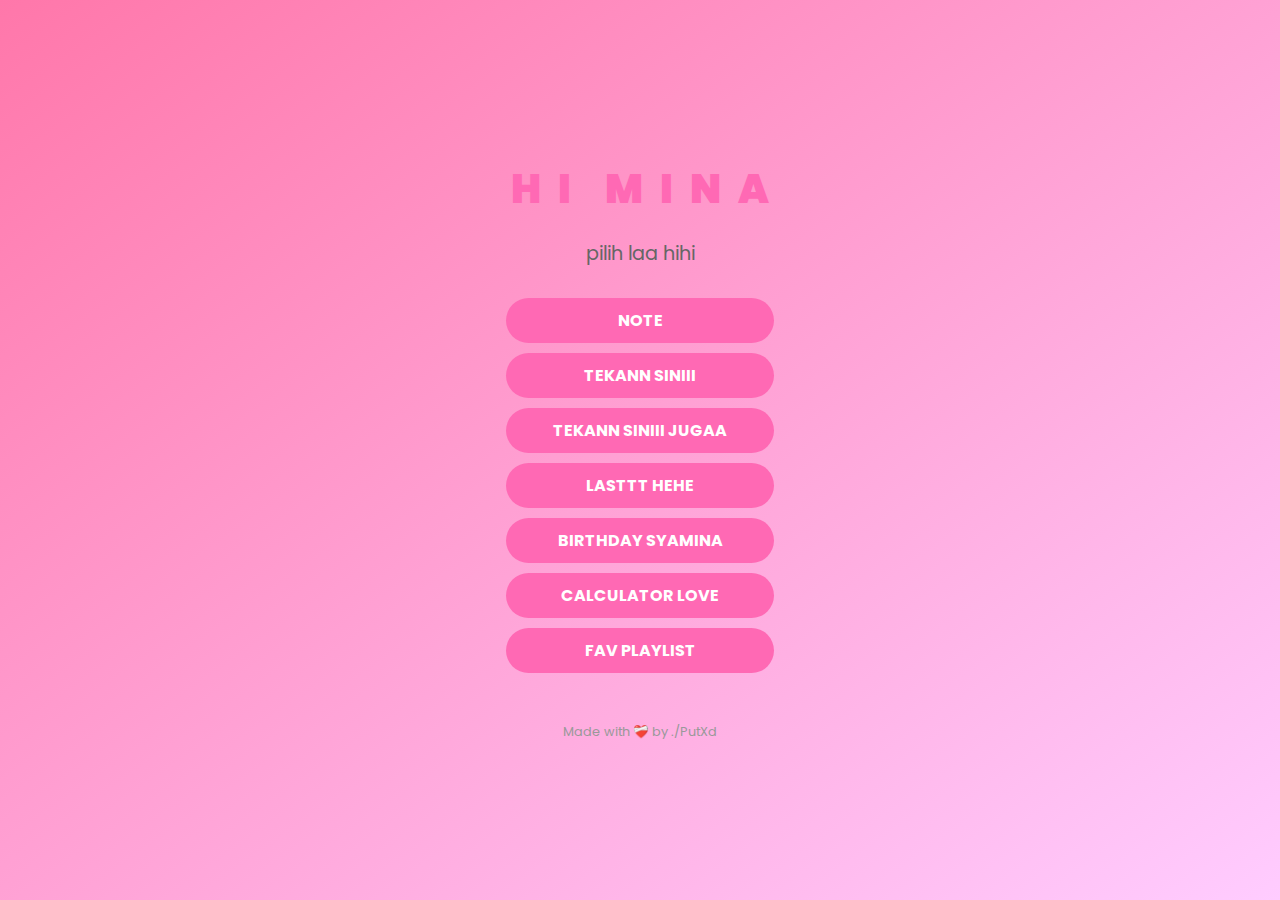
<file: index.html>
<!DOCTYPE html>
<html lang="en">
<head>
    <meta charset="UTF-8">
    <meta name="viewport" content="width=device-width, initial-scale=1.0">
    <title>Flowers</title>
    <link rel="stylesheet" href="css/style.css">
    <link rel="icon" href="img/flowers.png" type="image/x-icon">
    <style>
        /* CSS styles can also be embedded here for simplicity */
body {
    font-family: Arial, sans-serif;
    margin: 0;
    padding: 0;
    /* Use a gradient background */
    background: linear-gradient(to right bottom, #ff77aa, #ffccff);
    color: #333;
        }
        .container {
            max-width: 800px;
            margin: 0 auto;
            padding: 20px;
            text-align: center;
        }
        .greetings {
            font-size: 2.5rem;
            margin-bottom: 20px;
        }
        .greetings span {
            display: inline-block;
            margin: 0 5px;
            color: #ff69b4; /* Pink color for letters */
            text-transform: uppercase;
        }
        .description {
            font-size: 1.2rem;
            margin-bottom: 30px;
            color: #666;
        }
        .button {
            display: block; /* Change display to block */
            background-color: #ff69b4;
            padding: 10px 20px;
            border-radius: 25px;
            transition: background-color 0.3s ease;
            margin-bottom: 10px; /* Add margin-bottom */
        }
        .button a {
            color: #fff;
            text-decoration: none;
            font-weight: bold;
            text-transform: uppercase;
        }
        .button:hover {
            background-color: #d13e85; /* Darker pink on hover */
         }
        .footer {
            margin-top: 50px; /* Adjust the margin-top to move the footer down */
            font-size: 0.8rem;
            color: #999;
        }
    </style>
</head>
<body>
    <div class="container">
        <!-- Greetings -->
        <div class="greetings">
            <!-- Customize the greetings -->
            <span>H</span>
            <span>I</span>
            <span></span>
            <span>M</span>
            <span>I</span>
            <span>N</span>
            <span>A</span>
        </div>

       
        <div class="description">
            <!-- Add a description -->
            <span>pilih laa hihi</span>
        </div>

        <!-- Button 1 -->
         <!-- Description -->
        <div class="button">
         <!-- Create a button with a link -->
            <a href="foryou.html">note</a>
    </div>
        <div class="button">
            <!-- Create a button with a link -->
            <a href="flower.html">tekann siniii</a>
        </div>
        <!-- Button 2 -->
        <div class="button">
            <!-- Create a button with a link -->
            <a href="iloveyou.html">tekann siniii jugaa</a>
        </div>
                <div class="button">
            <!-- Create a button with a link -->
            <a href="yesorno.html">lasttt hehe</a>
    </div>
                        <div class="button">
            <!-- Create a button with a link -->
            <a href="birthday.html">birthday syamina</a>
    </div>
                  <div class="button">
            <!-- Create a button with a link -->
            <a href="calc.html">Calculator Love</a>
    </div>
        <div class="button">
         <!-- Create a button with a link -->
            <a href="https://open.spotify.com/playlist/5HknIrJihRPOLGyx6EnjH9?si=1155ac7d9b8d4d94">fav playlist</a>
    </div>
         <!-- Footer -->
        <div class="footer">
            Made with ❤‍🩹 by ./PutXd
        </div>
    </div>
</body>
</html>
</file>
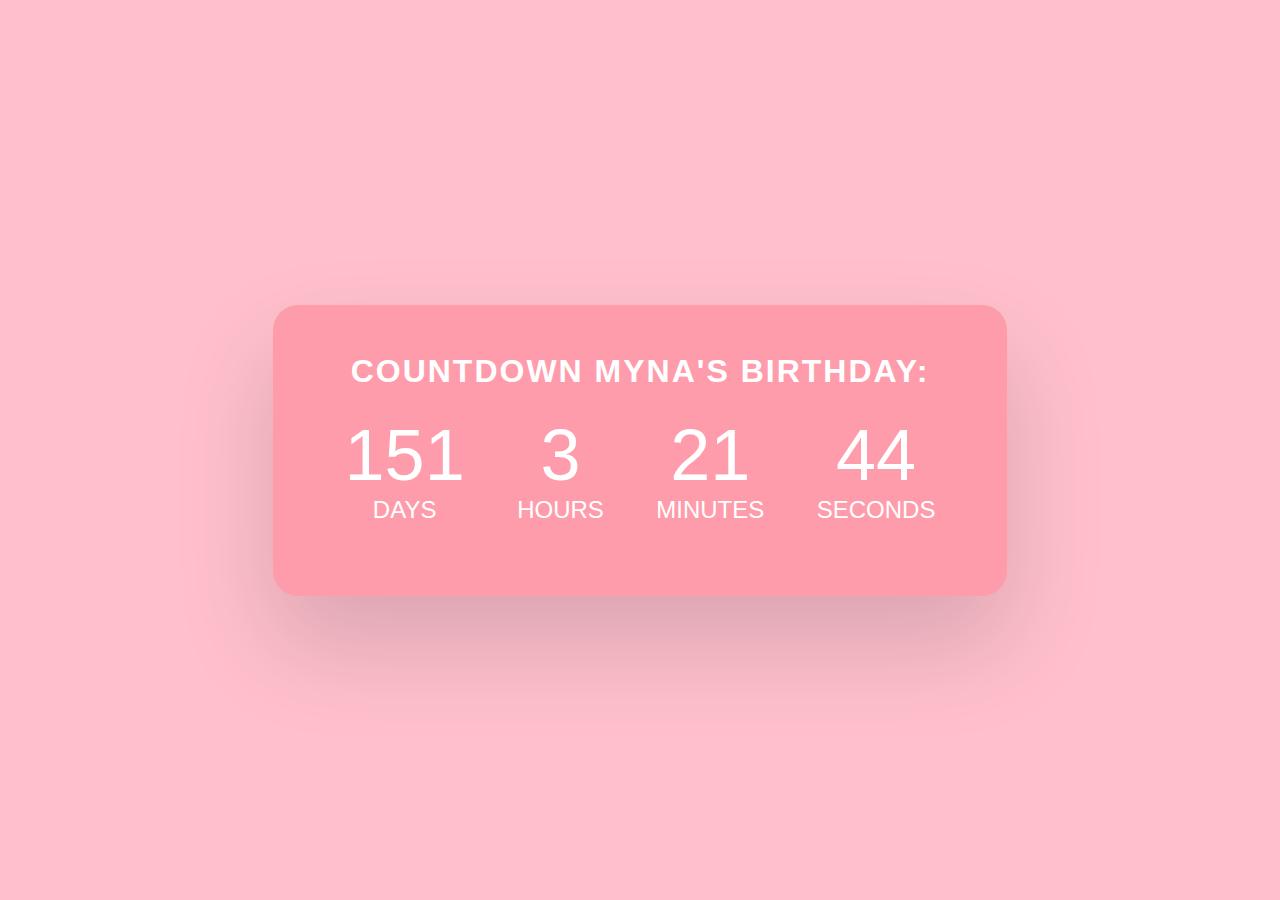
<file: birthday.html>
<html lang="en">

<head>
    <meta charset="UTF-8">
    <meta http-equiv="X-UA-Compatible" content="IE=edge">
    <meta name="viewport" content="width=device-width, initial-scale=1.0">

    <link href="bd.css" rel="stylesheet">

    <title>Birthday Countdown</title>

</head>

<body>
    <div class="container">
        <div class="card">
            <h1 id="headline"><b>Countdown Myna's birthday:</b></h1>
            <div id="countdown">
                <ul>
                    <li><span id="days"></span>days</li>
                    <li><span id="hours"></span>Hours</li>
                    <li><span id="minutes"></span>Minutes</li>
                    <li><span id="seconds"></span>Seconds</li>
                </ul>
            </div>
            <div id="content" class="emoji">
                <span>🥳</span>
                <span>🎉</span>
                <span>🎂</span>
            </div>
        </div>
    </div>

<script src="countdown.js"></script>
</body>

</html>
</file>
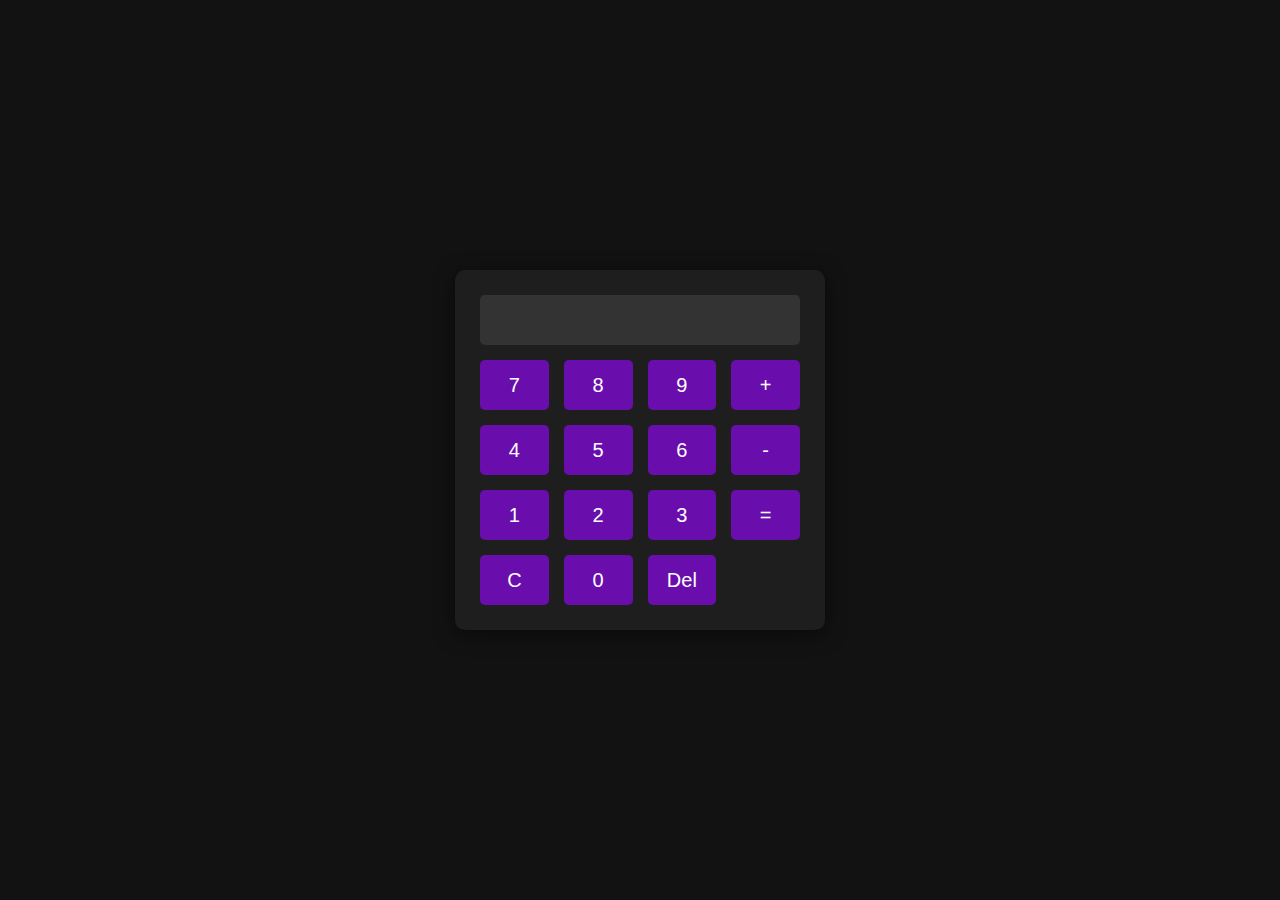
<file: calc.html>
<!DOCTYPE html>
<html lang="en">
<head>
  <meta charset="UTF-8">
  <meta name="viewport" content="width=device-width, initial-scale=1.0">
  <title>Sayang Syamina</title>
  <link rel="stylesheet" href="cstyle.css">
</head>
<body>
  <div class="calculator">
    <input type="text" id="result" readonly>
    <div class="buttons">
      <button onclick="appendToResult('7')">7</button>
      <button onclick="appendToResult('8')">8</button>
      <button onclick="appendToResult('9')">9</button>
      <button onclick="appendToResult('+')">+</button>
      <button onclick="appendToResult('4')">4</button>
      <button onclick="appendToResult('5')">5</button>
      <button onclick="appendToResult('6')">6</button>
      <button onclick="appendToResult('-')">-</button>
      <button onclick="appendToResult('1')">1</button>
      <button onclick="appendToResult('2')">2</button>
      <button onclick="appendToResult('3')">3</button>
      <button onclick="calculate()">=</button>
      <button onclick="clearResult()">C</button>
      <button onclick="appendToResult('0')">0</button>
      <button onclick="deleteLast()">Del</button> <!-- Added delete button -->
    </div>
  </div>
  <script src="clclv.js"></script>
</body>
</html>
</file>
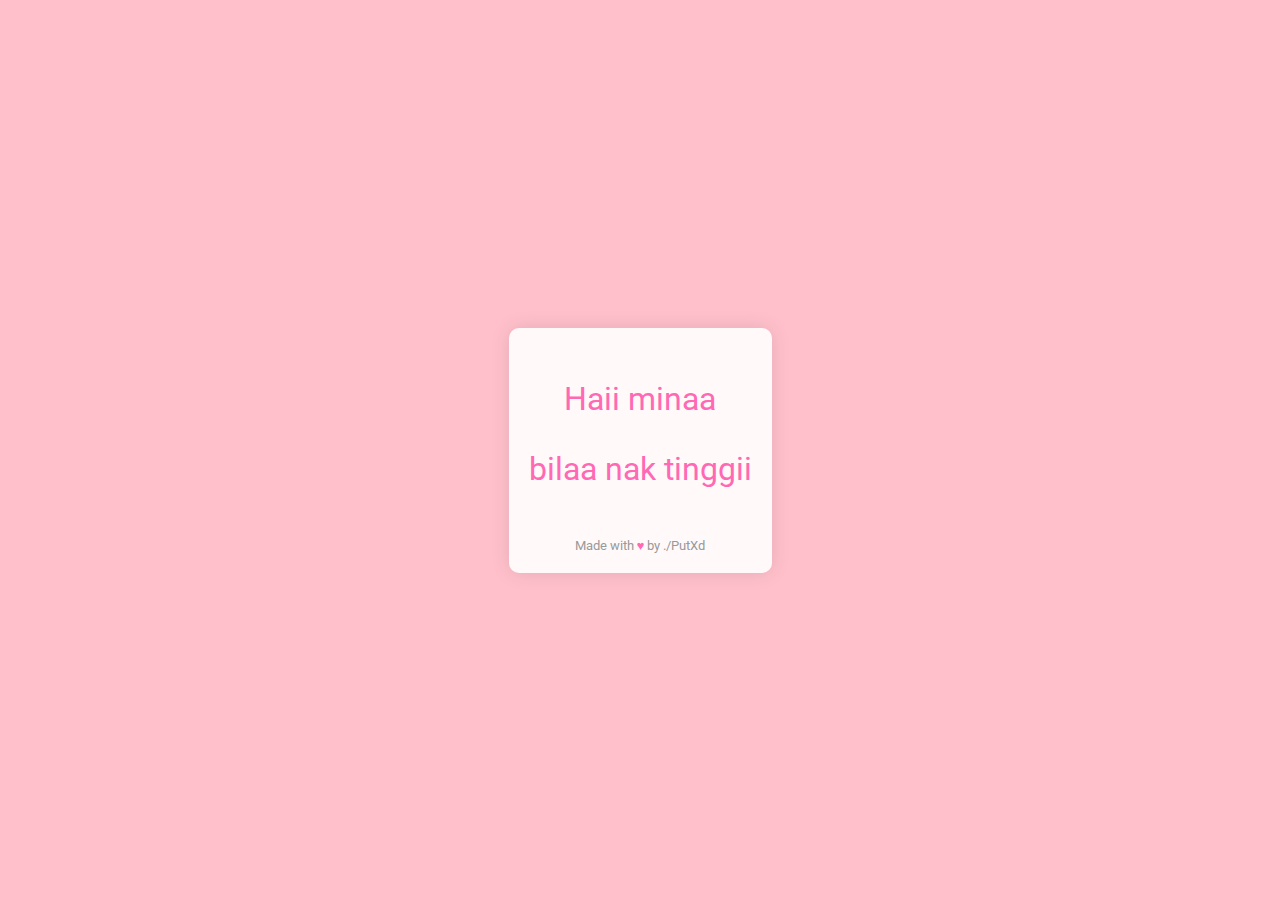
<file: foryou.html>
<!DOCTYPE html>
<html lang="en">
<head>
    <meta charset="UTF-8">
    <meta name="viewport" content="width=device-width, initial-scale=1.0">
    <title>For syamina</title>
    <link rel="stylesheet" href="https://fonts.googleapis.com/css2?family=Pacifico&family=Roboto:wght@400;700&display=swap">
    <style>
        /* CSS styles for aesthetic design */
        body {
            font-family: 'Roboto', sans-serif;
            margin: 0;
            padding: 0;
            background-color: #FFC0CB; /* Light pink background */
            color: #333;
            display: flex;
            justify-content: center;
            align-items: center;
            height: 100vh;
        }
        .container {
            max-width: 800px;
            padding: 20px;
            text-align: center;
            background-color: rgba(255, 255, 255, 0.9); /* Semi-transparent white background */
            border-radius: 10px;
            box-shadow: 0 0 20px rgba(0, 0, 0, 0.1); /* Soft shadow effect */
        }
        .message {
            font-size: 2rem;
            margin-bottom: 20px;
            color: #ff69b4; /* Pink color for letters */
            font-family: 'Roboto', sans-serif; /* Use Pacifico font for headings */
        }
        .love-note {
            font-size: 1.2rem;
            margin-bottom: 30px;
            color: #666;
        }
        .heart {
            color: #ff69b4; /* Pink color for heart */
        }
        .footer {
            margin-top: 50px; /* Adjust the margin-top to move the footer down */
            font-size: 0.8rem;
            color: #999;
        }
    </style>
</head>
<body>
    <div class="container">
        <!-- Message for your girl -->
        <div class="message">
            <p>Haii minaa</p>
            <p>bilaa nak tinggii</p>
        </div>

        <!-- Footer -->
        <div class="footer">
            Made with <span class="heart">&hearts;</span> by ./PutXd
        </div>
    </div>
</body>
</html>
</file>
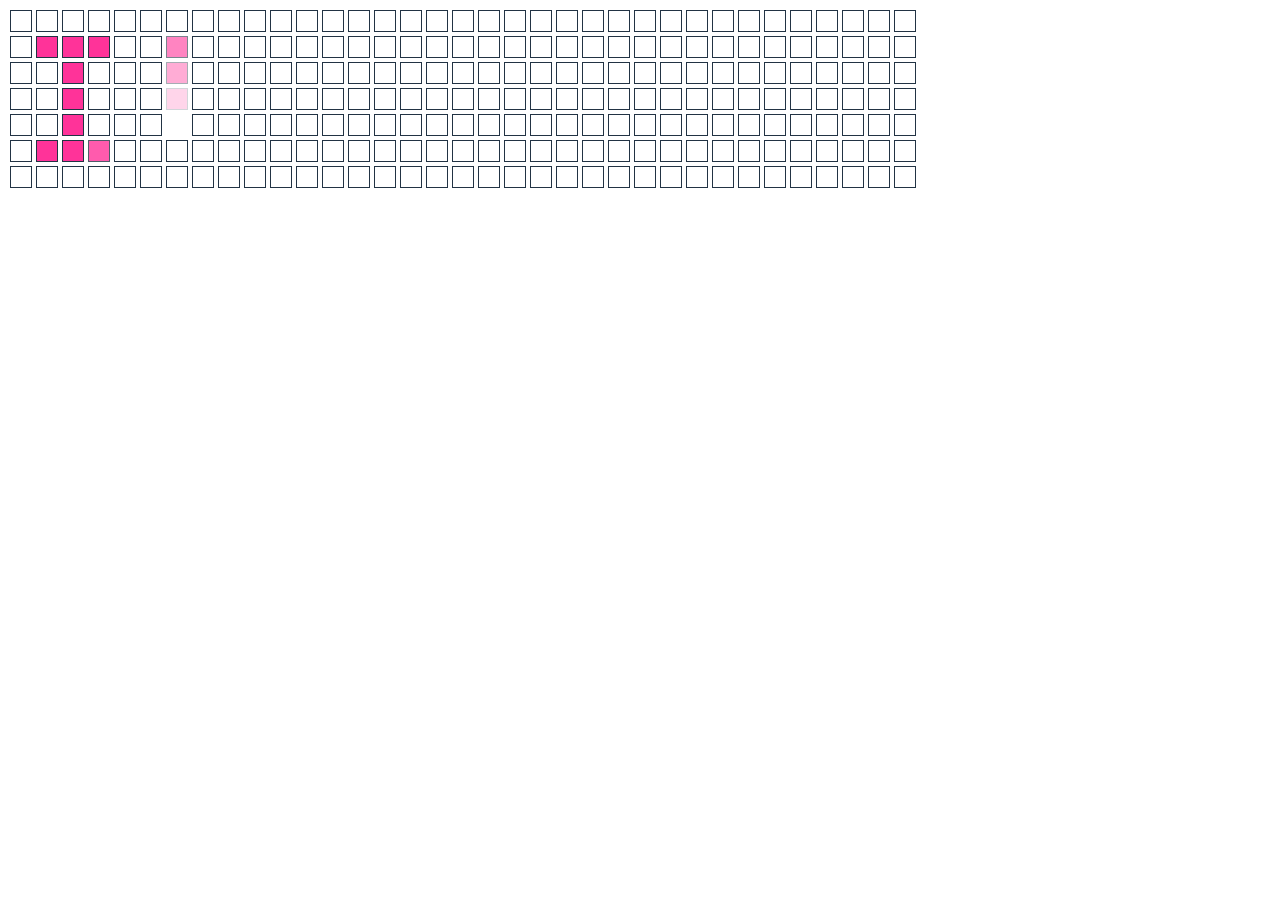
<file: iloveyou.html>
<!DOCTYPE html>
<html>
<head>
    <title>I LOVE YOU</title>
    <script>
        window.onload = function () {
            var d = document;

            function feedin(feed, speed) {
                var filter = 0;
                feed.style.opacity = 0;
                feed.style.MozOpacity = 0;
                var timer = setInterval(function () {
                    filter++;
                    feed.style.opacity = (filter / 10);
                    feed.style.MozOpacity = (filter / 10);
                    if (filter == 10) {
                        clearInterval(timer);
                    }
                }, speed);
            }

            var str = [
                [36,37,38,72,107,142,176,177,178],
                [41,76,111,146,181,182,183],
                [185,150,115,80,45,46,47,82,117,152,187],
                [186,49,84,119,154,190],
                [156,121,86,51,53,54,55,88,123,158,193,124,125,194,195],
                [58,93,128,129,130,95,60,164,199],
                [202,167,132,97,62,63,64,99,134,169,204],
                [203,66,101,136,171,206,207,208,173,138,103,68]
            ];

            for (i = 0; i < 245; i++) {
                var box = d.createElement('div');
                with (d.body.appendChild(box).style) {
                    if (i % 35 == 0) { clear = 'both'; }
                    border = 'solid #234 1px';
                    width = '20px';
                    height = '20px';
                    margin = '2px';
                    float = 'left';
                }
            }

            var mess = d.getElementsByTagName('div');
            var i = 0, j = 0;
            setInterval(function () {
                feedin(mess[str[i][j]], 25);
                mess[str[i][j]].style.background = '#F39';
                j++;
                if (i == str.length) { clearInterval(timer); }
                if (j == str[i].length) { i++; j = 0; }

            }, 50);
        }
    </script>
</head>
</file>
<file: css/style.css>
@import url('https://fonts.googleapis.com/css2?family=Poppins:ital,wght@0,500;1,900&display=swap');

* {
    font-family: 'Poppins', cursive;
    margin: 0;
    padding: 0;
    box-sizing: border-box;
}

body {
    color: azure;
    width: 100%;
    height: 100vh;
    display: flex;
    flex-direction: column;
    align-items: center;
    justify-content: center;
    background-color: black;
}

.greetings {
    font-size: 6rem;
    font-weight: 900;
}

.greetings > span {
    animation: glow 2.5s ease-in-out infinite;
}

@keyframes glow {
    0%, 100% {
        color: #fff;
        text-shadow: 0 0 12px #39c6d6, 0 0 50px #39c6d6, 0 0 100px #39c6d6;
    }
    10%, 90% {
        color: #111;
        text-shadow: none;
    }
}

.greetings > span:nth-child(n+2) {
    animation-delay: calc(0.2s * (n - 1));
}

.description {
    font-size: 1.5rem;
    margin-bottom: 20px;
}

.button a {
    text-decoration: none;
    font-size: 1rem;
    color: #111;
}

@media screen and (max-width: 574px) {
    .greetings {
        font-size: 3rem;
        font-weight: 500;
        text-align: center;
    }

    .description {
        font-size: 1rem;
    }

    .button a {
        font-size: 0.5rem;
    }
}
</file>
<file: bd.css>
/* general styling */
:root {
    --smaller: 0.75;
}

* {
    box-sizing: border-box;
    margin: 0;
    padding: 0;
}

html,
body {
    height: 100%;
    margin: 0;
}

body {
    align-items: center;
    background-color: #FFC0CB;
    display: flex;
    font-family: -apple-system, BlinkMacSystemFont, "Segoe UI", Roboto, Oxygen-Sans, Ubuntu, Cantarell,
        "Helvetica Neue", sans-serif;
}

.container {
    color: #fff;
    margin: 0 auto;
    text-align: center;
}

.card {
    background-color: #ff9cac;
    border-radius: 25px;
    padding: 3rem;
    box-shadow: rgba(6, 1, 34, 0.15) 0px 48px 100px 0px;
}

h1 {
    font-weight: normal;
    letter-spacing: 0.125rem;
    text-transform: uppercase;
}

li {
    display: inline-block;
    font-size: 1.5em;
    list-style-type: none;
    padding: 1em;
    text-transform: uppercase;
}

li span {
    display: block;
    font-size: 4.5rem;
}

.emoji {
    display: none;
    padding: 1rem;
}

.emoji span {
    font-size: 4rem;
    padding: 0 0.5rem;
}

@media all and (max-width: 768px) {
    h1 {
        font-size: calc(1.5rem * var(--smaller));
    }

    li {
        font-size: calc(1.125rem * var(--smaller));
    }

    li span {
        font-size: calc(3.375rem * var(--smaller));
    }
}
</file>
<file: cstyle.css>
body {
  display: flex;
  justify-content: center;
  align-items: center;
  min-height: 100vh;
  margin: 0;
  background-color: #121212;
  font-family: 'Arial', sans-serif;
}

.calculator {
  max-width: 320px;
  background-color: #1e1e1e;
  padding: 25px;
  border-radius: 10px;
  box-shadow: 0 4px 20px rgba(0, 0, 0, 0.5);
  transition: transform 0.3s;
}

.calculator:hover {
  transform: scale(1.05);
}

#result {
  width: 100%;
  height: 50px;
  font-size: 28px;
  text-align: right;
  padding: 10px;
  box-sizing: border-box;
  margin-bottom: 15px;
  border: 2px solid #333;
  border-radius: 5px;
  background-color: #333;
  color: #ffffff;
}

.buttons {
  display: grid;
  grid-template-columns: repeat(4, 1fr);
  grid-gap: 15px;
}

button {
  width: 100%;
  height: 50px;
  font-size: 20px;
  background-color: #6a0dad;  /* Purple background color */
  color: #ffffff;
  border: none;
  border-radius: 5px;
  cursor: pointer;
  transition: background-color 0.3s, transform 0.3s;
}

button:hover {
  background-color: #7b1fa2;  /* Slightly lighter purple */
  transform: translateY(-2px);
}

button:active {
  background-color: #4a0072;  /* Darker purple */
}
</file>
